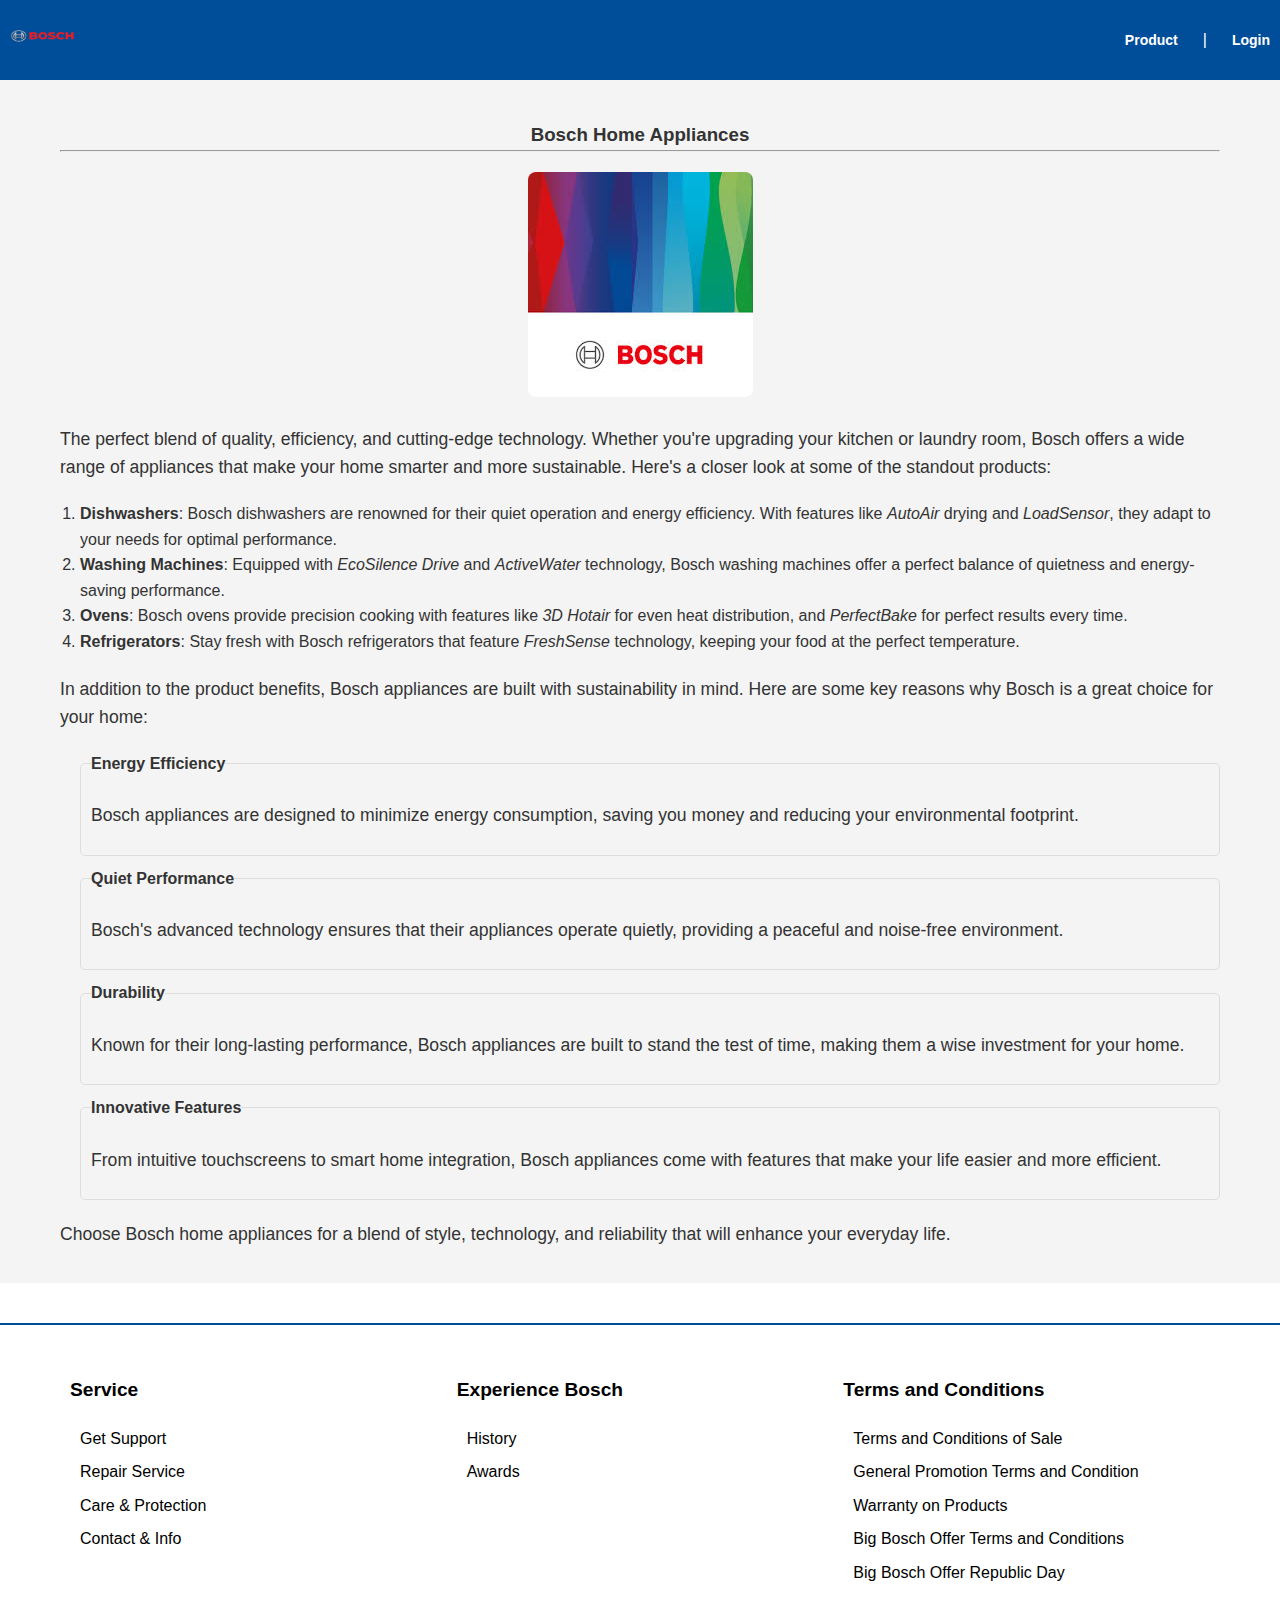
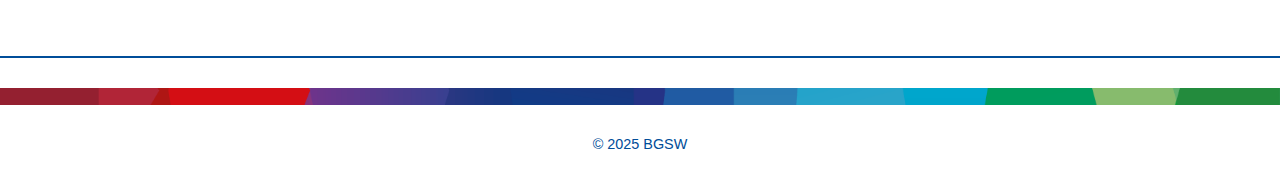
<file: index.html>
<!DOCTYPE html>
<head>
    <meta charset="UTF-8">
    <meta name="viewport" content="width=device-width, initial-scale=1.0">
    <title>BGSW Home Page</title>
    <link rel="stylesheet" href="assets/css/index.css">
</head>

<body>
    <header>
        <a href="index.html">
            <img src="assets/images/bosch-logo.png" alt="bosch-Logo" id="logo">
        </a>
        <a href="product-page.html">Product</a> | 
        <a href="login-page.html">Login</a>
    </header>

    <div class="main-container">
        <h3><strong>Bosch Home Appliances</strong></h3>
        <hr>
        
        <div class="product-image">
            <a href="https://www.bosch-home.in/">
                <abbr title="Click on the image to visit Bosch Home website">
                    <img src="assets/images/image.jpg" alt="Bosch Home Appliances">
                </abbr>
            </a>
        </div>

        <p>The perfect blend of quality, efficiency, and cutting-edge technology. Whether you're upgrading your kitchen or laundry room, Bosch offers a wide range of appliances that make your home smarter and more sustainable. Here's a closer look at some of the standout products:</p>

        <ol>
            <li><strong>Dishwashers</strong>: Bosch dishwashers are renowned for their quiet operation and energy efficiency. With features like <em>AutoAir</em> drying and <em>LoadSensor</em>, they adapt to your needs for optimal performance.</li>
            <li><strong>Washing Machines</strong>: Equipped with <em>EcoSilence Drive</em> and <em>ActiveWater</em> technology, Bosch washing machines offer a perfect balance of quietness and energy-saving performance.</li>
            <li><strong>Ovens</strong>: Bosch ovens provide precision cooking with features like <em>3D Hotair</em> for even heat distribution, and <em>PerfectBake</em> for perfect results every time.</li>
            <li><strong>Refrigerators</strong>: Stay fresh with Bosch refrigerators that feature <em>FreshSense</em> technology, keeping your food at the perfect temperature.</li>
        </ol>

        <p>In addition to the product benefits, Bosch appliances are built with sustainability in mind. Here are some key reasons why Bosch is a great choice for your home:</p>

        <ul>
            <fieldset>
                <legend><strong>Energy Efficiency</strong></legend>
                <p>Bosch appliances are designed to minimize energy consumption, saving you money and reducing your environmental footprint.</p>
            </fieldset>
            <fieldset>
                <legend><strong>Quiet Performance</strong></legend>
                <p>Bosch's advanced technology ensures that their appliances operate quietly, providing a peaceful and noise-free environment.</p>
            </fieldset>
            <fieldset>
                <legend><strong>Durability</strong></legend>
                <p>Known for their long-lasting performance, Bosch appliances are built to stand the test of time, making them a wise investment for your home.</p>
            </fieldset>
            <fieldset>
                <legend><strong>Innovative Features</strong></legend>
                <p>From intuitive touchscreens to smart home integration, Bosch appliances come with features that make your life easier and more efficient.</p>
            </fieldset>
        </ul>

        <p>Choose Bosch home appliances for a blend of style, technology, and reliability that will enhance your everyday life.</p>
    </div>

    <footer>
        <hr>
        <div class="footer-container">
            <div class="footer-column">
                <h4>Service</h4>
                <ul>
                    <li><a href="#">Get Support</a></li>
                    <li><a href="#">Repair Service</a></li>
                    <li><a href="#">Care & Protection</a></li>
                    <li><a href="#">Contact & Info</a></li>
                </ul>
            </div>
    
            <div class="footer-column">
                <h4>Experience Bosch</h4>
                <ul>
                    <li><a href="#">History</a></li>
                    <li><a href="#">Awards</a></li>
                </ul>
            </div>
    
            <div class="footer-column">
                <h4>Terms and Conditions</h4>
                <ul>
                    <li><a href="#">Terms and Conditions of Sale</a></li>
                    <li><a href="#">General Promotion Terms and Condition</a></li>
                    <li><a href="#">Warranty on Products</a></li>
                    <li><a href="#">Big Bosch Offer Terms and Conditions</a></li>
                    <li><a href="#">Big Bosch Offer Republic Day</a></li>
                </ul>
            </div>
        </div>

        <hr>

        <img src="assets/images/bosch-footer-image.png" alt="Bosch Footer Image">
        <p>&copy; 2025 BGSW</p>
    </footer>
</body>
</html>
</file>
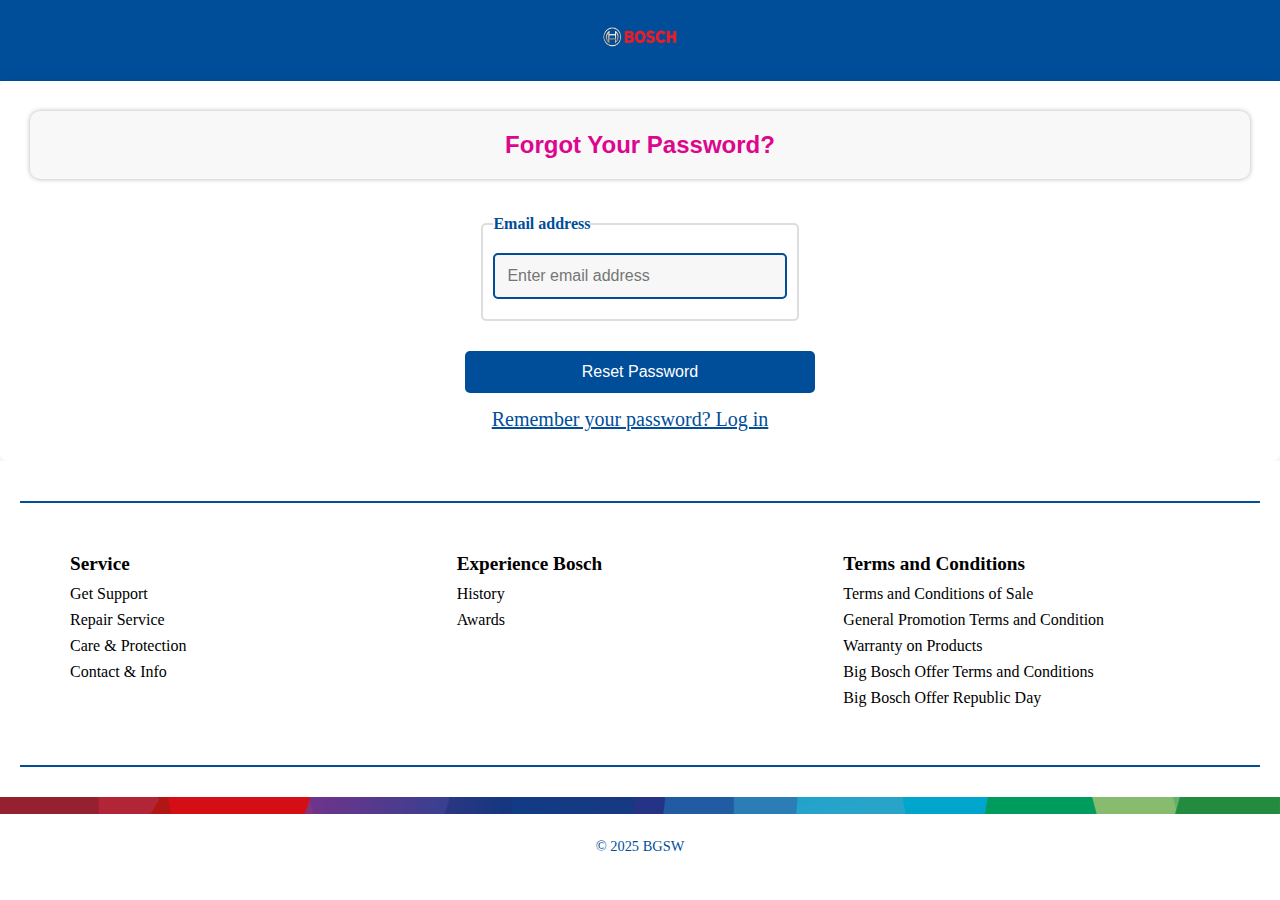
<file: forgot-password-page.html>
<!DOCTYPE html>
<html lang="en">
    <head>
        <meta charset="UTF-8">
        <meta name="viewport" content="width=device-width, initial-scale=1.0">
        <title>BGSW Forgot Password Page</title>
        <link rel="stylesheet" href="assets/css/style.css">
    </head>

    <body>

        <header>
            <a href="index.html">
                <img src="assets/images/bosch-logo.png" alt="Website Logo" id="logo">
            </a>
        </header>
        <div class="container">
            <h1>Forgot Your Password?</h1>
            <br><br>
            <form>
                <fieldset>
                    <legend><strong>Email address</strong></legend>
                    <input type="email" name="email" id="email" placeholder="Enter email address" required>
                </fieldset>
                <input type="submit" value="Reset Password">
                <div class="links">
                    <a href="login-page.html">Remember your password? Log in</a>
                </div>
            </form>
        </div>
        
        <!-- <footer style="bottom: 0; position: relative; text-align:center;">
            <img src="assets/images/bosch-footer-image.png" width="100%" alt="bosch-foooter-image">
            <p>&copy; 2025 BGSW</p>
        </footer> -->
        <footer>
            <hr>
            <div class="footer-container">
                <div class="footer-column">
                    <h4>Service</h4>
                    <ul>
                        <li><a href="#">Get Support</a></li>
                        <li><a href="#">Repair Service</a></li>
                        <li><a href="#">Care & Protection</a></li>
                        <li><a href="#">Contact & Info</a></li>
                    </ul>
                </div>
        
                <div class="footer-column">
                    <h4>Experience Bosch</h4>
                    <ul>
                        <li><a href="#">History</a></li>
                        <li><a href="#">Awards</a></li>
                    </ul>
                </div>
        
                <div class="footer-column">
                    <h4>Terms and Conditions</h4>
                    <ul>
                        <li><a href="#">Terms and Conditions of Sale</a></li>
                        <li><a href="#">General Promotion Terms and Condition</a></li>
                        <li><a href="#">Warranty on Products</a></li>
                        <li><a href="#">Big Bosch Offer Terms and Conditions</a></li>
                        <li><a href="#">Big Bosch Offer Republic Day</a></li>
                    </ul>
                </div>
            </div>
    
            <hr>
            
            <img src="assets/images/bosch-footer-image.png" alt="Bosch Footer Image">
            <p>&copy; 2025 BGSW</p>
        </footer>

    </body>
</html>
</file>
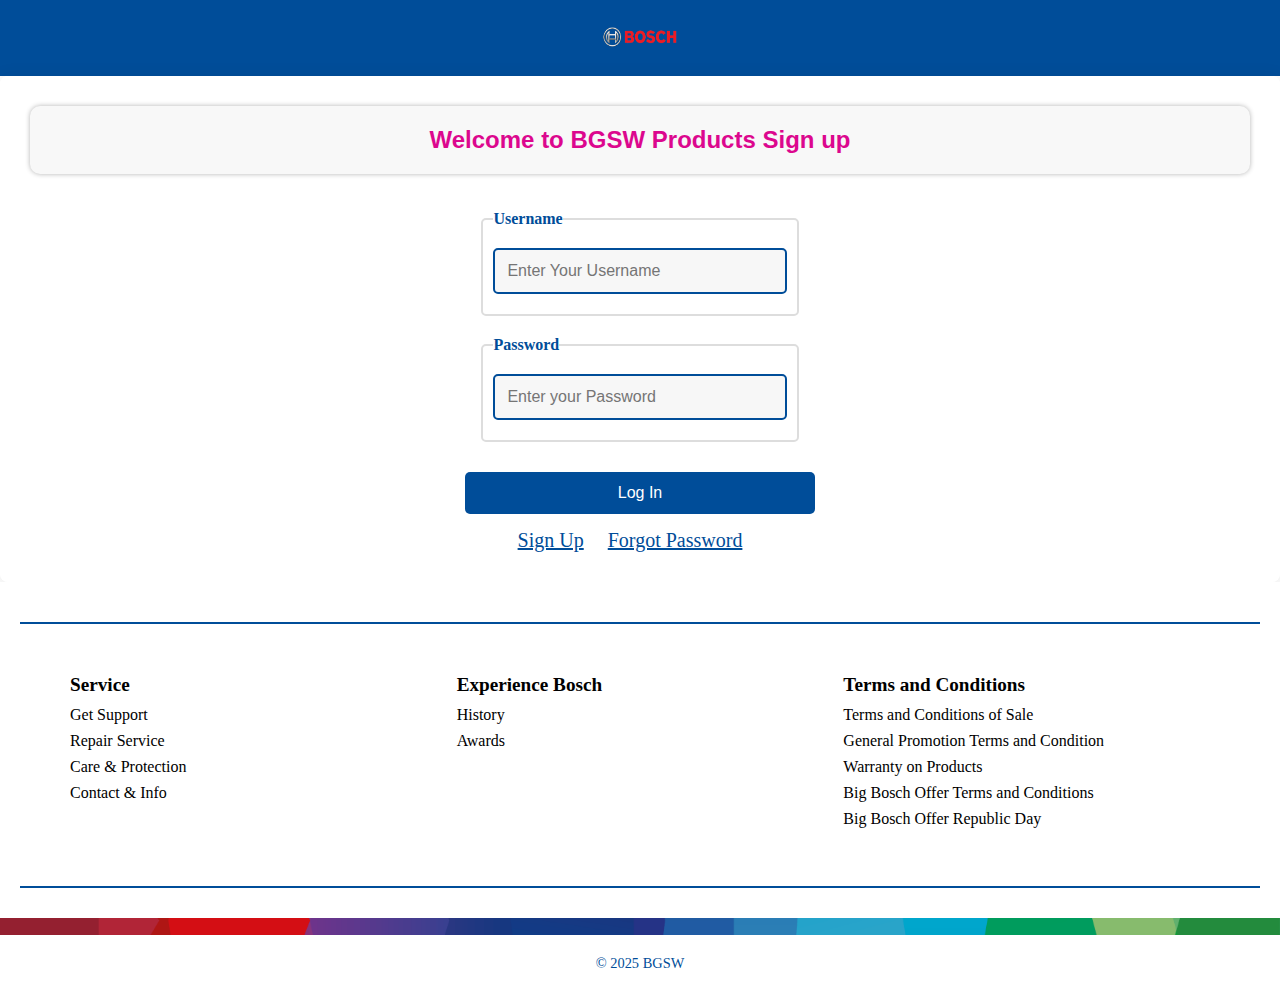
<file: login-page.html>
<html>
    <head>
        <meta charset="UTF-8">
        <meta name="viewport" content="width=device-width, initial-scale=1.0">
        <title>BGSW Login page</title>
        <link rel="stylesheet" href="assets/css/style.css">
    </head>

    <body>

        <header>
            <a href="index.html">
                <img src="assets/images/bosch-logo.png" alt="Website Logo" id="logo">
            </a>
        </header>
        <div class="container">
            <h1>Welcome to BGSW Products Sign up</h1>
            <br>
            <br>
            <form>
                <fieldset>
                    <legend><strong>Username</strong></legend>
                    <input type="text" name="username"id="username" placeholder="Enter Your Username" required>
                </fieldset>
                <fieldset>
                    <legend><strong>Password</strong></legend>
                    <input type="password" name="password"id="password" placeholder="Enter your Password" required>
                </fieldset>
                <input type="submit" value="Log In">
                <div class="links">
                    <a href="signup-page.html">Sign Up</a>
                    <a href="forgot-password-page.html">Forgot Password</a>
                </div>
            </form>
        </div>

        <!-- <footer style="bottom: 0; position: relative; text-align:center;">
            <img src="assets/images/bosch-footer-image.png" width="100%" alt="bosch-foooter-image">
            <p>&copy; 2025 BGSW</p>
        </footer> -->
        <footer>
            <hr>
            <div class="footer-container">
                <div class="footer-column">
                    <h4>Service</h4>
                    <ul>
                        <li><a href="#">Get Support</a></li>
                        <li><a href="#">Repair Service</a></li>
                        <li><a href="#">Care & Protection</a></li>
                        <li><a href="#">Contact & Info</a></li>
                    </ul>
                </div>
        
                <div class="footer-column">
                    <h4>Experience Bosch</h4>
                    <ul>
                        <li><a href="#">History</a></li>
                        <li><a href="#">Awards</a></li>
                    </ul>
                </div>
        
                <div class="footer-column">
                    <h4>Terms and Conditions</h4>
                    <ul>
                        <li><a href="#">Terms and Conditions of Sale</a></li>
                        <li><a href="#">General Promotion Terms and Condition</a></li>
                        <li><a href="#">Warranty on Products</a></li>
                        <li><a href="#">Big Bosch Offer Terms and Conditions</a></li>
                        <li><a href="#">Big Bosch Offer Republic Day</a></li>
                    </ul>
                </div>
            </div>
    
            <hr>
            
            <img src="assets/images/bosch-footer-image.png" alt="Bosch Footer Image">
            <p>&copy; 2025 BGSW</p>
        </footer>

    </body>
</html>
</file>
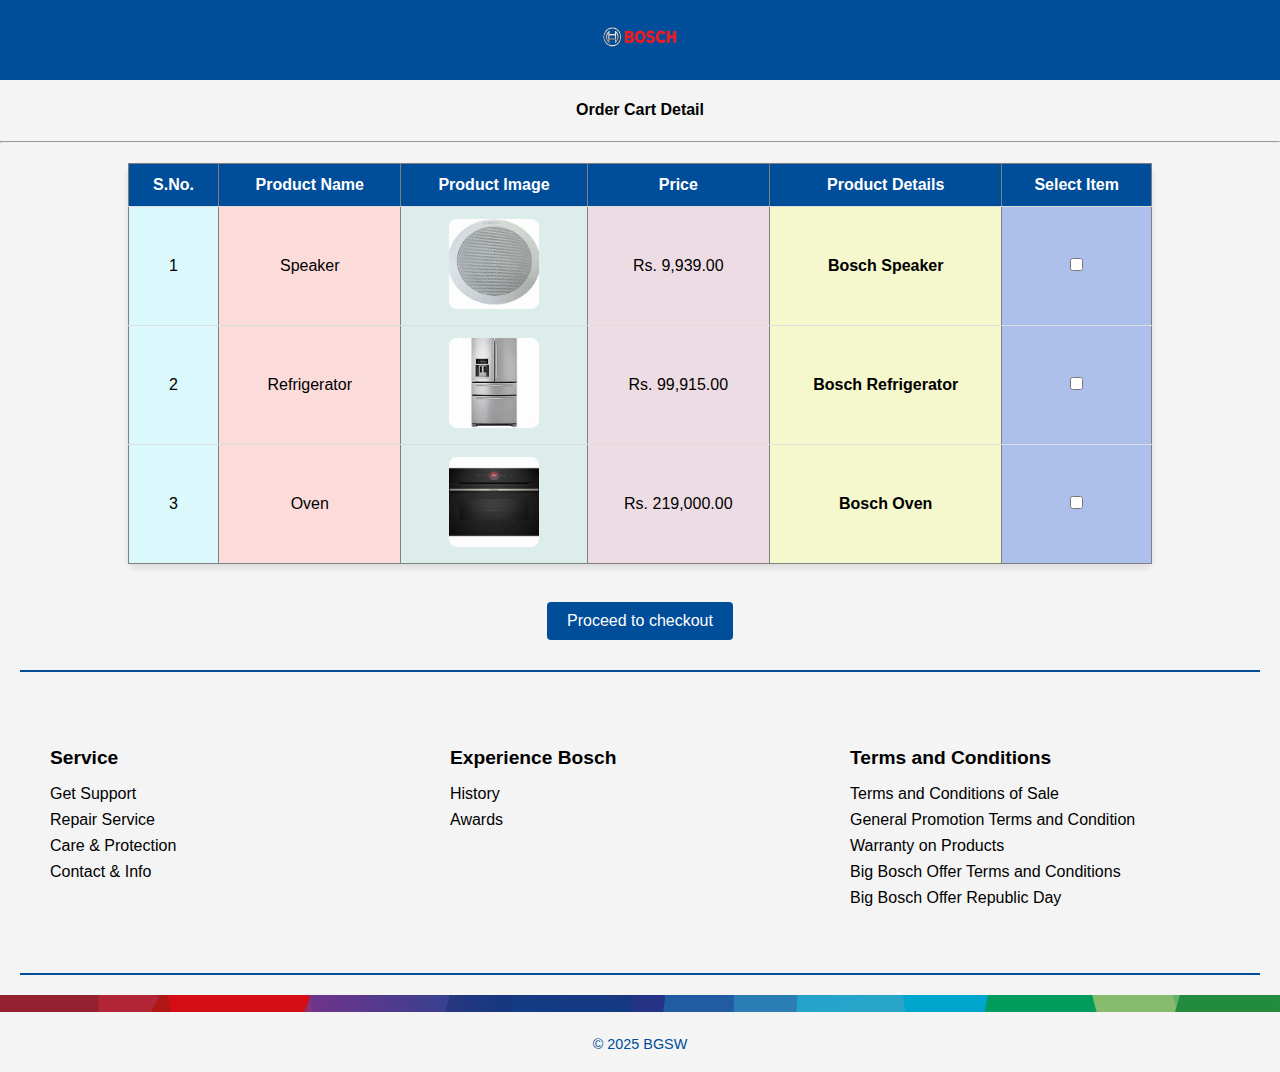
<file: product-page.html>
<!DOCTYPE html>
<head>
    <meta charset="UTF-8">
    <meta name="viewport" content="width=device-width, initial-scale=1.0">
    <title>BGSW Product Page</title>
    <link rel="stylesheet" href="assets/css/product-page.css">
</head>
<body>
    <header>
        <a href="index.html">
            <img src="assets/images/bosch-logo.png" alt="Website Logo" id="logo">
        </a>
    </header>
    <h4 style="text-align: center;">Order Cart Detail</h4>
    <hr>
    <!-- <div class="form-container"> -->
        <form>
            <table border="1">
                <colgroup>
                    <col style="background-color: #dbf9fc">
                    <col style="background-color: #fcdbdb">
                    <col style="background-color: #dcedeb">
                    <col style="background-color: #eddce4">
                    <!-- <col span="2" style="background-color: #dcdced"> -->
                    <col style="background-color: #f5f7cd">
                    <col style="background-color: #adc0eb">
                </colgroup>
                <thead>
                    <tr>
                        <th>S.No.</th>
                        <th>Product Name</th>
                        <th>Product Image</th>
                        <th>Price</th>
                        <th>Product Details</th>
                        <th>Select Item</th>    
                    </tr>
                </thead>
                <tdata>
                    <tr>
                        <td>1</td>
                        <td>Speaker</td>
                        <td>
                            <a href="https://commerce.boschsecurity.com/in/en/Cabinet-loudspeaker-metal-circular/p/F.01U.126.924/">
                                <abbr title="click on the image to buy product"><img src="assets/images/speaker.jfif" width="90px" height="90px" alt="speaker"></abbr>
                            </a>
                        </td>
                        <td>Rs. 9,939.00</td>
                        <td><b>Bosch Speaker</b></td>
                        <td><input type="checkbox" name="product"></td>
                    </tr>

                    <tr>
                        <td>2</td>
                        <td>Refrigerator</td>
                        <td>
                            <a href="https://www.bosch-home.in/productlist/fridges-freezers/fridge-freezers/free-standing-top-freezers/CTC35S02NI#/Togglebox=manuals/">
                                <abbr title="click on the image to buy product"><img src="assets/images/refrigerator.jfif" width="90px" height="90px" alt="refrigerator"></abbr>
                            </a>
                        </td>
                        <td>Rs. 99,915.00</td>
                        <td><b>Bosch Refrigerator</b></td>
                        <td><input type="checkbox" name="product"></td>
                    </tr>

                    <tr>
                        <td>3</td>
                        <td>Oven</td>
                        <td>
                            <a href="https://www.bosch-home.in/productlist/cooking-baking/built-in-ovens/compactoven/CMG636BB2I#/Tabs=section-highlights/Togglebox=manuals/">
                                <abbr title="click on the image to buy product"><img src="assets/images/oven.jfif" width="90px" height="90px" alt="oven"></abbr>
                            </a>
                        </td>
                        <td>Rs. 219,000.00</td>
                        <td><b>Bosch Oven</b></td>
                        <td><input type="checkbox" name="product"></td>
                    </tr>
                </tdata>
            </table>
            <br>
            <div class="submit">
                <input type="submit" name="checkout" value="Proceed to checkout">
            </div>
        </form>
    <!-- </div> -->

    <!-- <footer>
        <img src="assets/images/bosch-footer-image.png">
        <p>&copy; 2025 BGSW</p>
    </footer> -->
    <footer>
        <hr>
        <div class="footer-container">
            <div class="footer-column">
                <h4>Service</h4>
                <ul>
                    <li><a href="#">Get Support</a></li>
                    <li><a href="#">Repair Service</a></li>
                    <li><a href="#">Care & Protection</a></li>
                    <li><a href="#">Contact & Info</a></li>
                </ul>
            </div>
    
            <div class="footer-column">
                <h4>Experience Bosch</h4>
                <ul>
                    <li><a href="#">History</a></li>
                    <li><a href="#">Awards</a></li>
                </ul>
            </div>
    
            <div class="footer-column">
                <h4>Terms and Conditions</h4>
                <ul>
                    <li><a href="#">Terms and Conditions of Sale</a></li>
                    <li><a href="#">General Promotion Terms and Condition</a></li>
                    <li><a href="#">Warranty on Products</a></li>
                    <li><a href="#">Big Bosch Offer Terms and Conditions</a></li>
                    <li><a href="#">Big Bosch Offer Republic Day</a></li>
                </ul>
            </div>
        </div>

        <hr>
        
        <img src="assets/images/bosch-footer-image.png" alt="Bosch Footer Image">
        <p>&copy; 2025 BGSW</p>
    </footer>
</body>
</html>
</file>
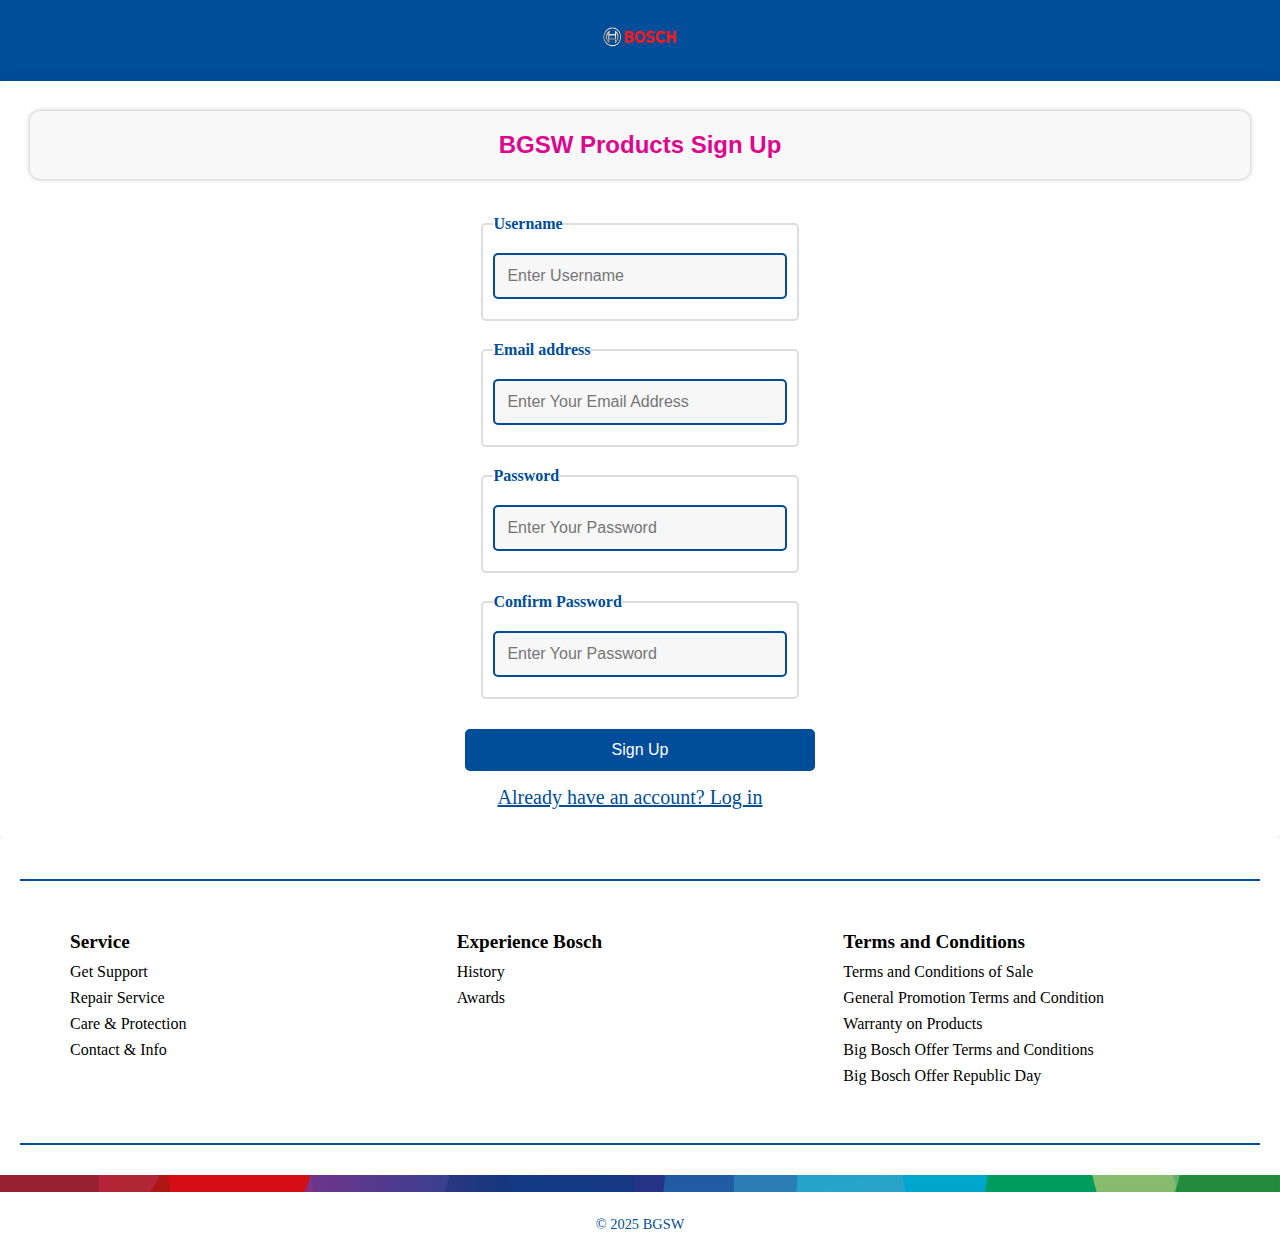
<file: signup-page.html>
<!DOCTYPE html>
<html lang="en">
    <head>
        <meta charset="UTF-8">
        <meta name="viewport" content="width=device-width, initial-scale=1.0">
        <title>BGSW Sign Up Page</title>
        <link rel="stylesheet" href="assets/css/style.css">
        <script src="assets/js/signup.js"></script>
    </head>
    
    <body>

        <header>
            <a href="index.html">
                <img src="assets/images/bosch-logo.png" alt="Website Logo" id="logo">
            </a>
        </header>
        <div class="container">
            <h1>BGSW Products Sign Up</h1>
            <br><br>
            <form id="signup-form">
                <fieldset>
                    <legend><strong>Username</strong></legend>
                    <input type="text" name="username" id="username" placeholder="Enter Username" required>
                    <div id="username-error" class="error-message"></div>
                </fieldset>
                <fieldset>
                    <legend><strong>Email address</strong></legend>
                    <input type="email" name="email" id="email" placeholder="Enter Your Email Address" required>
                    <div id="email-error" class="error-message"></div>
                </fieldset>
                <fieldset>
                    <legend><strong>Password</strong></legend>
                    <input type="password" name="password" id="password" placeholder="Enter Your Password" required>
                    <div id="password-error" class="error-message"></div>
                </fieldset>
                <fieldset>
                    <legend><strong>Confirm Password</strong></legend>
                    <input type="password" name="confirm-password" id="confirm-password" placeholder="Enter Your Password" required>
                    <div id="confirm-password-error" class="error-message"></div>
                </fieldset>
                <input type="submit" value="Sign Up">

                <div class="links">
                    <a href="login-page.html">Already have an account? Log in</a>
                </div>
            </form>
        </div>

        <!-- <footer style="bottom: 0; position: relative; text-align:center;">
            <img src="assets/images/bosch-footer-image.png" width="100%" alt="bosch-foooter-image">
            <p>&copy; 2025 BGSW</p>
        </footer> -->
        <footer>
            <hr>
            <div class="footer-container">
                <div class="footer-column">
                    <h4>Service</h4>
                    <ul>
                        <li><a href="#">Get Support</a></li>
                        <li><a href="#">Repair Service</a></li>
                        <li><a href="#">Care & Protection</a></li>
                        <li><a href="#">Contact & Info</a></li>
                    </ul>
                </div>
        
                <div class="footer-column">
                    <h4>Experience Bosch</h4>
                    <ul>
                        <li><a href="#">History</a></li>
                        <li><a href="#">Awards</a></li>
                    </ul>
                </div>
        
                <div class="footer-column">
                    <h4>Terms and Conditions</h4>
                    <ul>
                        <li><a href="#">Terms and Conditions of Sale</a></li>
                        <li><a href="#">General Promotion Terms and Condition</a></li>
                        <li><a href="#">Warranty on Products</a></li>
                        <li><a href="#">Big Bosch Offer Terms and Conditions</a></li>
                        <li><a href="#">Big Bosch Offer Republic Day</a></li>
                    </ul>
                </div>
            </div>
    
            <hr>
            
            <img src="assets/images/bosch-footer-image.png" alt="Bosch Footer Image">
            <p>&copy; 2025 BGSW</p>
        </footer>

    </body>
</html>
</file>
<file: assets/css/index.css>
* {
    margin: 0;
    padding: 0;
    box-sizing: border-box;
}

/* Body Styles */
body {
    font-family: Arial, sans-serif;
    line-height: 1.6;
    background-color: #f4f4f4;
    color: #333;
}

/* Header */
header{
    padding: 10px 0;
    width: 100%;
    background-color: #004d99;
    color: white;
    display: flex;
    align-items: center;
    justify-content: center;
    gap: 15px;
}

header a {
    color: white;
    text-decoration: none;
    font-size: 14px;  /* Decrease font size */
    font-weight: bold;
}

header img {
    width: 6%;
    height: auto;
}

header a:not(:last-child) {
    margin-right: 10px;  /* Decrease space between links */
}

/* Main Content Container */
.main-container {
    max-width: 1200px;
    margin: 0 auto;
    padding: 20px;
}

/* Headings */
h3 {
    text-align: center;
    font-weight: bold;
    margin-top: 20px;
}

/* Product Image Styling */
.product-image {
    text-align: center;
    margin: 20px 0;
}

.product-image img {
    max-width: 100%;
    height: auto;
    border-radius: 8px;
}

/* Paragraph Styling */
p {
    margin: 15px 0;
    font-size: 1.1rem;
}

/* List Styling */
ol, ul {
    margin: 20px 0;
    padding-left: 20px;
}

/* Fieldset Styling */
fieldset {
    margin: 10px 0;
    padding: 10px;
    border: 1px solid #ddd;
    border-radius: 5px;
}

legend {
    font-weight: bold;
}

/* Links Styling */
a {
    color: #ffff;
    text-decoration: none;
    margin: 10px;
    font-size: 1.1rem;
}

a:hover {
    color: #007bff;
}

/* Footer Text Styling */
footer p {
    margin-top: 10px;
    color: #004d99;
}

footer {
    background-color: #ffff;
    color: white;
    padding: 20px 0;
    text-align: center;
}

footer img {
    width: 100%;
    /* max-width: 1200px; */
    margin-top: 10px;
}

footer hr {
    margin: 20px 0;
    border: 1px solid #004d99;
}

/* Footer container for columns */
.footer-container {
    display: flex;
    justify-content: space-around;
    flex-wrap: wrap;
    max-width: 1200px;
    margin: 0 auto;
    padding: 20px;
}

/* Individual footer column */
.footer-column {
    flex: 1;
    min-width: 250px; /* Set a minimum width for each column */
    margin: 10px;
}

/* Header for each column */
.footer-column h4 {
    font-size: 1.2rem;
    font-weight: bold;
    margin-bottom: 10px;
    color: black;
    text-align: left;
}

/* Unordered list in each column */
.footer-column ul {
    list-style-type: none;
    padding: 0;
    text-align: left;
}

/* List items in footer */
.footer-column li {
    margin-bottom: 8px;
}

/* Links inside footer */
.footer-column a {
    text-align: left;
    color: black;
    text-decoration: none;
    font-size: 1rem;
}

.footer-column a:hover {
    text-decoration: underline;
}

/* Footer paragraph */
footer p {
    margin-top: 20px;
    font-size: 0.9rem;
    color: #004d99;
}
/* Footer Text Styling */
</file>
<file: assets/css/style.css>
* {
    margin: 0;
    padding: 0;
    box-sizing: border-box;
}

/* Main Container (to center the content) */
.container {
    width: 100%;
    /* max-width: 500px; */
    padding: 30px;
    background-color: rgba(255, 255, 255, 0.9);
    box-shadow: 0 4px 20px rgba(0, 0, 0, 0.1);
    border-radius: 8px;
}

fieldset {
    border: 2px solid #ddd;
    padding: 10px;
    margin-bottom: 20px;
    border-radius: 5px;
    width: 26%;
}

legend {
    font-weight: bold;
    color: #004d99;
}

/* Headings */
h1 {
    color: #dc078e;
    border: #cb3232;
    font-family: 'Lucida Sans', 'Lucida Sans Regular', 'Lucida Grande', 'Lucida Sans Unicode', Geneva, Verdana, sans-serif;
    font-size: 24px;
    text-align: center;
    padding: 20px;
    margin: 0;
    background-color: #f8f8f8;
    border-radius: 10px;
    box-shadow: 0 0 5px rgba(0, 0, 0, 0.3);
    transition: background-color 0.3s ease;
    cursor: pointer;
    position: relative;
    z-index: 1;
    overflow: hidden;
}

/* Form Styles */
form {
    display: flex;
    flex-direction: column;
    align-items: center;
}

/* Input Fields */
input[type="text"],
input[type="password"],
input[type="email"] {
    padding: 12px;
    margin: 10px 0;
    border: 2px solid #004d99;
    border-radius: 5px;
    font-size: 16px;
    width: 100%;
    max-width: 350px;
    background-color: #f7f7f7;
    color: #333;
}

input:focus::placeholder {
    color: transparent;
}


input[type="text"]:focus,
input[type="password"]:focus,
input[type="email"]:focus {
    border-color: #2980b9;
    outline: none;
}

/* Submit Button */
input[type="submit"] {
    background-color: #004d99;
    color: white;
    padding: 12px;
    border: none;
    border-radius: 5px;
    cursor: pointer;
    font-size: 16px;
    width: 100%;
    max-width: 350px;
    margin-top: 10px;
}

input[type="submit"]:hover {
    background-color: #2980b9;
}

header {
    background-color: #004d99;
    color: white;
    padding: 10px 0;
    text-align: center;
}

header a {
    color: #ffff;
    text-decoration: none;
    font-size: 20px;
    margin-top: 15px;
}

header img#logo {
    width: 6%;
    height: 56px;
}

a:hover {
    text-decoration: none;
    color: #007bff;
}


form .links {
    text-align: center;
    margin-top: 15px;
}

form .links a {
    margin-right: 20px;
    font-size: 20px;
    color: #004d99;
    display: inline-block;
    text-align: center;
}

/* Footer Text Styling */
footer {
    background-color: #ffff;
    color: white;
    padding: 20px 0;
    text-align: center;
}

footer p {
    margin-top: 10px;
    color: #004d99;
}

footer img {
    width: 100%;
    /* max-width: 1200px; */
    margin-top: 10px;
}

/* Footer container for columns */
.footer-container {
    display: flex;
    justify-content: space-around;
    flex-wrap: wrap;
    max-width: 1200px;
    margin: 0 auto;
    padding: 20px;
}

/* Individual footer column */
.footer-column {
    flex: 1;
    min-width: 250px;
    margin: 10px;
}

/* Header for each column */
.footer-column h4 {
    font-size: 1.2rem;
    font-weight: bold;
    margin-bottom: 10px;
    color: black;
    text-align: left;
}

/* Unordered list in each column */
.footer-column ul {
    list-style-type: none;
    padding: 0;
    text-align: left;
}

/* List items in footer */
.footer-column li {
    margin-bottom: 8px;
}

/* Links inside footer */
.footer-column a {
    text-align: left;
    color: black;
    text-decoration: none;
    font-size: 1rem;
}

.footer-column a:hover {
    text-decoration: underline;
}

/* Footer paragraph */
footer p {
    margin-top: 20px;
    font-size: 0.9rem;
    color: #004d99;
}

footer hr {
    margin: 20px;
    border: 1px solid #004d99;
}
/* Footer Text Styling */


.error-message {
    color: red;
    font-size: 12px;
}

/* Responsive Design for Small Screens */
@media (max-width: 600px) {
    .container {
        width: 90%;
    }
}
</file>
<file: assets/css/product-page.css>
body {
    font-family: Arial, sans-serif;
    margin: 0;
    padding: 0;
    background-color: #f4f4f4;
}

header {
    background-color: #004d99;
    color: white;
    padding: 10px 0;
    text-align: center;
}

a {
    color: #ffff;
    text-decoration: none;
}

a:hover {
    color: #007bff;
}

/* .form-container { */
    /* display: flex; */
    /* justify-content: center; /* Horizontally center */
    /* align-items: center; Vertically center */
    /* height: 100vh; Full viewport height */ */
/* } */

header a {
    color: white;
    text-decoration: none;
    font-size: 20px;
}

header img#logo {
    width: 6%;
    height: 56px;
}

/* Table Styles */
/* border="1" cellspacing="4" cellpadding="4" style="border-radius: 4%; border-collapse: collapse;" */
table {
    width: 80%;
    margin: 20px auto;
    border-collapse: collapse;
    background-color: white;
    border-radius: 8px;
    box-shadow: 0px 4px 6px rgba(0, 0, 0, 0.1);
}

.form {
    text-align: center;
}

form .submit {
    text-align: center;
}

th, td {
    padding: 12px;
    text-align: center;
}

th {
    background-color: #004d99;
    color: white;
}

td {
    border-top: 1px solid #ddd;
}

td img {
    border-radius: 8px;
}

td input[type="checkbox"] {
    margin: 0;
}

/* Button Styles */
input[type="submit"] {
    padding: 10px 20px;
    font-size: 16px;
    background-color: #004d99;
    color: white;
    border: none;
    cursor: pointer;
    border-radius: 4px;
    transition: background-color 0.3s;
}

input[type="submit"]:hover {
    background-color: #003366;
}

/* Footer Styles */
footer {
    position: relative;
    bottom: 0;
    width: 100%;
    background-color: transparent;
    color: white;
    text-align: center;
    padding: 10px 0;
}

footer img {
    width: 100%;
    /* max-width: 300px; */
}

footer p {
    margin: 10px 0;
    color: blue;
}

/* Footer Text Styling */
footer p {
    margin-top: 10px;
    color: #004d99;
}

/* Footer container for columns */
.footer-container {
    display: flex;
    justify-content: space-around;
    flex-wrap: wrap;
    max-width: 1200px;
    margin: 0 auto;
    padding: 20px;
}

/* Individual footer column */
.footer-column {
    flex: 1;
    min-width: 250px; /* Set a minimum width for each column */
    margin: 10px;
}

/* Header for each column */
.footer-column h4 {
    font-size: 1.2rem;
    font-weight: bold;
    margin-bottom: 10px;
    color: black;
    text-align: left;
}

footer hr {
    margin: 20px;
    border: 1px solid #004d99;
}

/* Unordered list in each column */
.footer-column ul {
    list-style-type: none;
    padding: 0;
    text-align: left;
}

/* List items in footer */
.footer-column li {
    margin-bottom: 8px;
}

/* Links inside footer */
.footer-column a {
    text-align: left;
    color: black;
    text-decoration: none;
    font-size: 1rem;
}

.footer-column a:hover {
    text-decoration: underline;
}

/* Footer paragraph */
footer p {
    margin-top: 20px;
    font-size: 0.9rem;
    color: #004d99;
}
/* Footer Text Styling */
</file>
